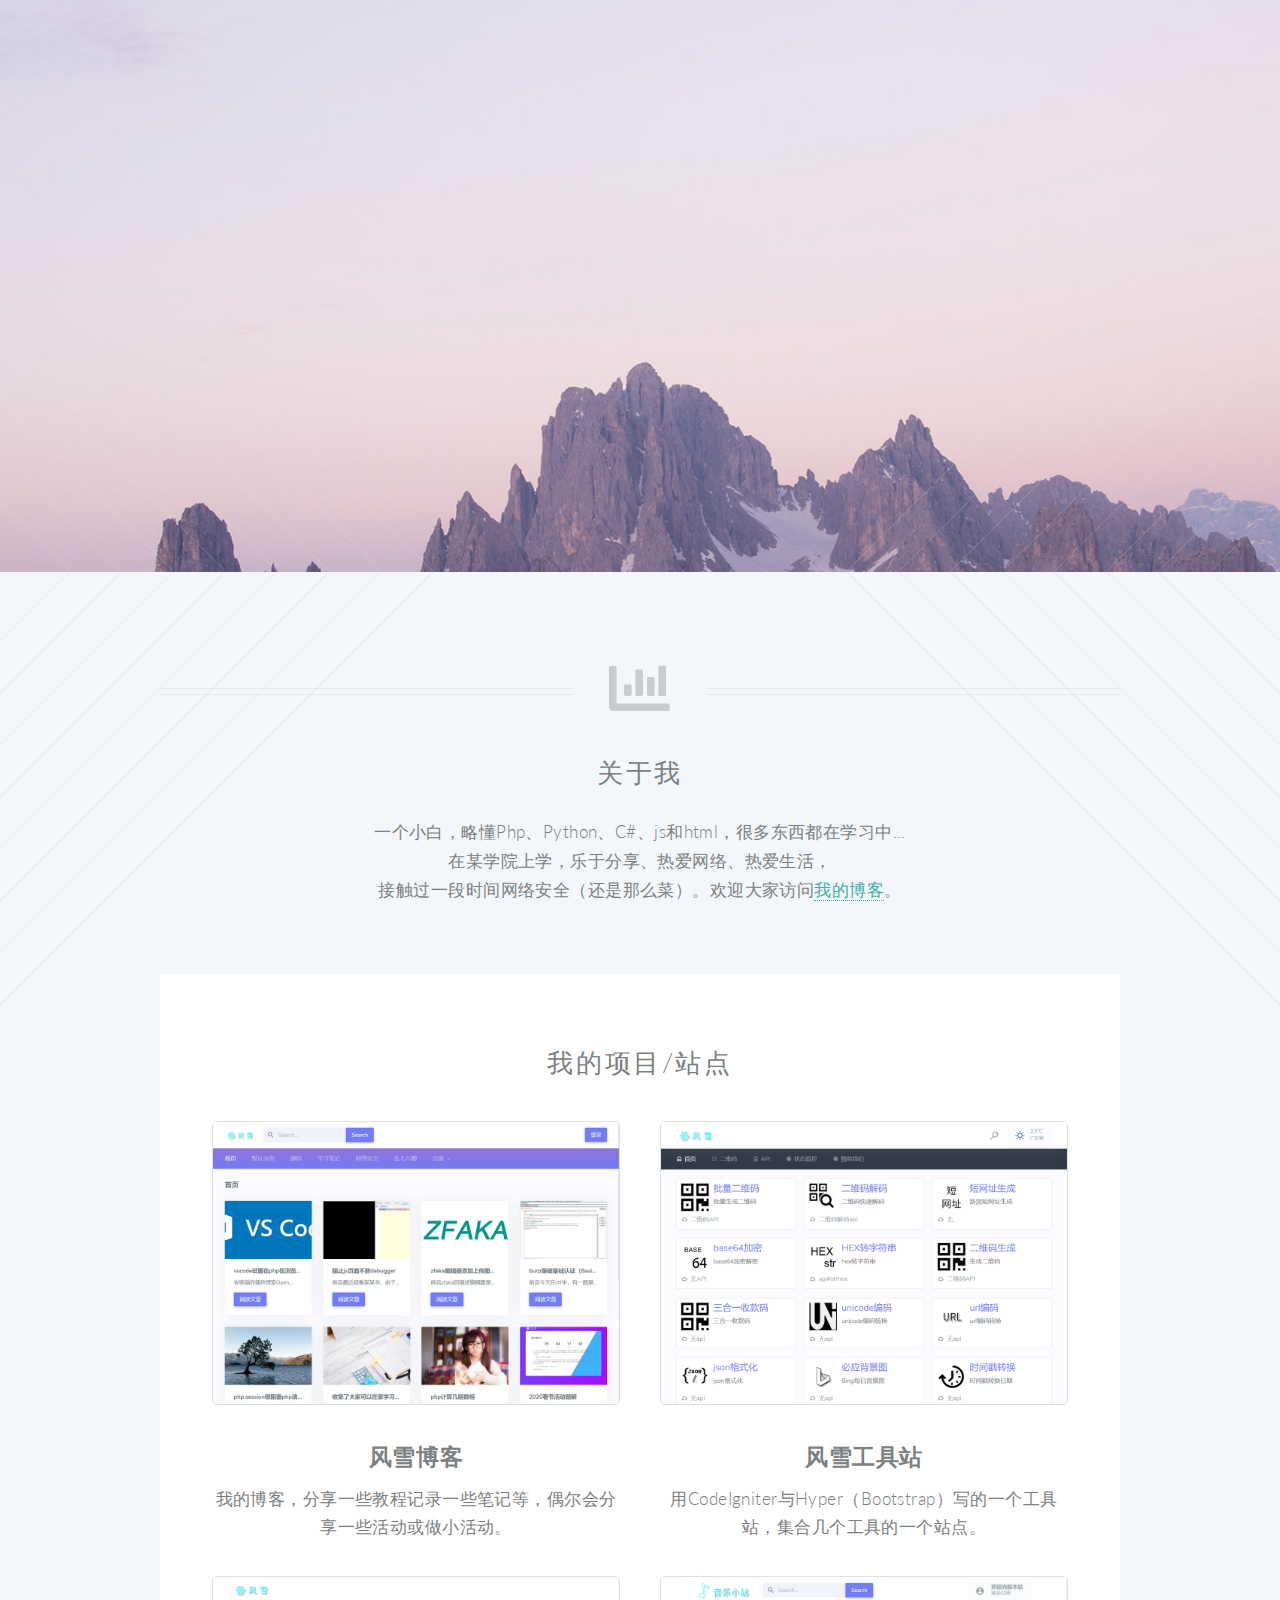
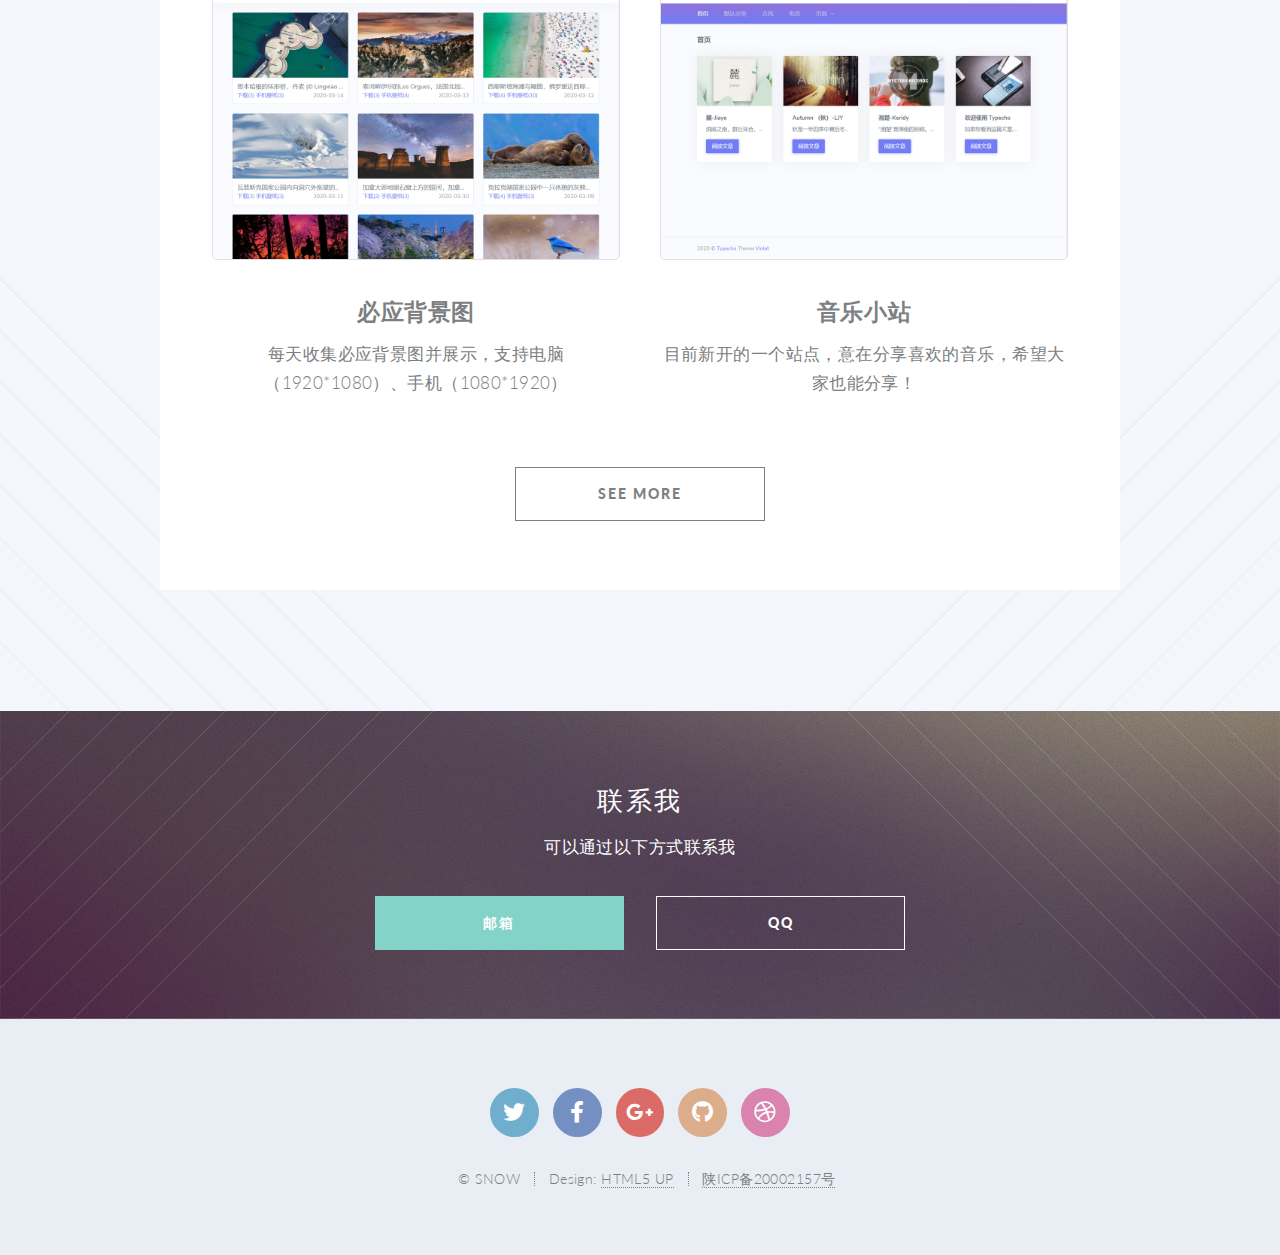
<file: 61os.com/index.html>
<!DOCTYPE HTML>
<!--
	Twenty by HTML5 UP
	html5up.net | @ajlkn
	Free for personal and commercial use under the CCA 3.0 license (html5up.net/license)
-->
<html>
	<head>
		<title>风雪个人主页</title>
		<meta charset="utf-8" />
		<meta name="viewport" content="width=device-width, initial-scale=1, user-scalable=no" />
		<link rel="stylesheet" href="assets/css/main.css" />
		<noscript><link rel="stylesheet" href="assets/css/noscript.css" /></noscript>
	</head>
	<body class="index is-preload">
		<div id="page-wrapper">



			<!-- Banner -->
				<section id="banner">

					<!--
						".inner" is set up as an inline-block so it automatically expands
						in both directions to fit whatever's inside it. This means it won't
						automatically wrap lines, so be sure to use line breaks where
						appropriate (<br />).
					-->
					<div class="inner">

						<header>
							<h2>风雪</h2>
						</header>
						<p>风雪的个人主页<br>弱水三千、只取一瓢</p>
						<footer>
							<ul class="buttons stacked">
								<li><a href="https://www.fxnetw.com" class="button fit scrolly">My Blog</a></li>
							</ul>
						</footer>

					</div>

				</section>

			<!-- Main -->
				<article id="main">

					<header class="special container">
						<span class="icon solid fa-chart-bar"></span>
						<h2>关于我</h2>
						<p>一个小白，略懂Php、Python、C#、js和html，很多东西都在学习中...<br>
						在某学院上学，乐于分享、热爱网络、热爱生活，<br>
						接触过一段时间网络安全（还是那么菜）。欢迎大家访问<a href="https://www.fxnetw.com">我的博客</a>。
					</header>

					<!-- One -/->
						<section class="wrapper style2 container special-alt">
							<div class="row gtr-50">
								<div class="col-8 col-12-narrower">

									<header>
										<h2>Behold the <strong>icons</strong> that visualize what you’re all about. or just take up space. your call bro.</h2>
									</header>
									<p>Sed tristique purus vitae volutpat ultrices. Aliquam eu elit eget arcu comteger ut fermentum lorem. Lorem ipsum dolor sit amet. Sed tristique purus vitae volutpat ultrices. eu elit eget commodo. Sed tristique purus vitae volutpat ultrices. Aliquam eu elit eget arcu commodo.</p>
									<footer>
										<ul class="buttons">
											<li><a href="#" class="button">Find Out More</a></li>
										</ul>
									</footer>

								</div>
								<div class="col-4 col-12-narrower imp-narrower">

									<ul class="featured-icons">
										<li><span class="icon fa-clock"><span class="label">Feature 1</span></span></li>
										<li><span class="icon solid fa-volume-up"><span class="label">Feature 2</span></span></li>
										<li><span class="icon solid fa-laptop"><span class="label">Feature 3</span></span></li>
										<li><span class="icon solid fa-inbox"><span class="label">Feature 4</span></span></li>
										<li><span class="icon solid fa-lock"><span class="label">Feature 5</span></span></li>
										<li><span class="icon solid fa-cog"><span class="label">Feature 6</span></span></li>
									</ul>

								</div>
							</div>
						</section>-->


					<!-- Three -->
						<section class="wrapper style3 container special">

							<header class="major">
								<h2>我的项目/站点</h2>
							</header>

							<div class="row">
								<div class="col-6 col-12-narrower">

									<section>
										<a href="https://www.fxnetw.com" class="image featured"><img src="images/01.png" alt="" /></a>
										<header>
											<h3>风雪博客</h3>
										</header>
										<p>我的博客，分享一些教程记录一些笔记等，偶尔会分享一些活动或做小活动。</p>
									</section>

								</div>
								<div class="col-6 col-12-narrower">

									<section>
										<a href="https://zxso.net" class="image featured"><img src="images/02.png" alt="" /></a>
										<header>
											<h3>风雪工具站</h3>
										</header>
										<p>用CodeIgniter与Hyper（Bootstrap）写的一个工具站，集合几个工具的一个站点。</p>
									</section>

								</div>
							</div>
							<div class="row">
								<div class="col-6 col-12-narrower">

									<section>
										<a href="https://bing.zxso.net" class="image featured"><img src="images/03.png" alt="" /></a>
										<header>
											<h3>必应背景图</h3>
										</header>
										<p>每天收集必应背景图并展示，支持电脑（1920*1080）、手机（1080*1920）</p>
									</section>

								</div>
								<div class="col-6 col-12-narrower">

									<section>
										<a href="https://music.zxso.net" class="image featured"><img src="images/04.png" alt="" /></a>
										<header>
											<h3>音乐小站</h3>
										</header>
										<p>目前新开的一个站点，意在分享喜欢的音乐，希望大家也能分享！</p>
									</section>

								</div>
							</div>

							<footer class="major">
								<ul class="buttons">
									<li><a href="#" class="button">See More</a></li>
								</ul>
							</footer>

						</section>

				</article>

			<!-- CTA -->
				<section id="cta">

					<header>
						<h2>联系我</h2>
						<p>可以通过以下方式联系我</p>
					</header>
					<footer>
						<ul class="buttons">
							<li><a href="mailto:i@zxso.net" class="button primary">邮箱</a></li>
							<li><a href="tencent://message/?uin=783538182" class="button">QQ</a></li>
						</ul>
					</footer>

				</section>

			<!-- Footer -->
				<footer id="footer">

					<ul class="icons">
						<li><a href="#" class="icon brands circle fa-twitter"><span class="label">Twitter</span></a></li>
						<li><a href="#" class="icon brands circle fa-facebook-f"><span class="label">Facebook</span></a></li>
						<li><a href="#" class="icon brands circle fa-google-plus-g"><span class="label">Google+</span></a></li>
						<li><a href="#" class="icon brands circle fa-github"><span class="label">Github</span></a></li>
						<li><a href="#" class="icon brands circle fa-dribbble"><span class="label">Dribbble</span></a></li>
					</ul>

					<ul class="copyright">
						<li>&copy; SNOW</li><li>Design: <a href="http://html5up.net">HTML5 UP</a></li><li><a href="http://beian.miit.gov.cn/">陕ICP备20002157号</a></li>
					</ul>

				</footer>

		</div>

		<!-- Scripts -->
			<script src="assets/js/jquery.min.js"></script>
			<script src="assets/js/jquery.dropotron.min.js"></script>
			<script src="assets/js/jquery.scrolly.min.js"></script>
			<script src="assets/js/jquery.scrollex.min.js"></script>
			<script src="assets/js/browser.min.js"></script>
			<script src="assets/js/breakpoints.min.js"></script>
			<script src="assets/js/util.js"></script>
			<script src="assets/js/main.js"></script>

	</body>
</html>
</file>
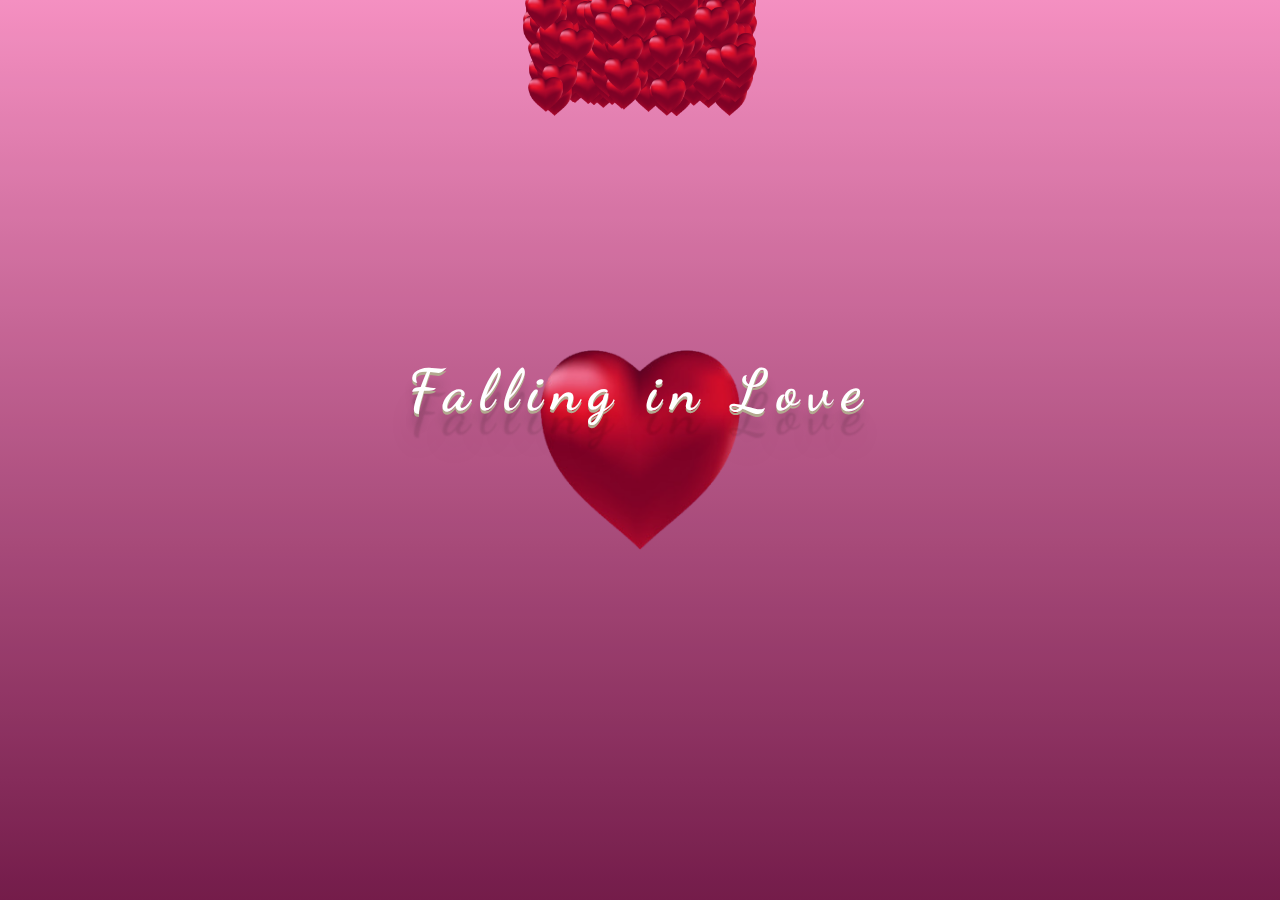
<file: awsl/index.html>
<!doctype html>
<html lang="en">

<head>
  <meta charset="UTF-8">
  <meta name="Generator" content="EditPlus®">
  <meta name="Author" content="">
  <meta name="Keywords" content="">
  <meta name="Description" content="">
  <title>Document</title>
  <link rel="stylesheet" href="./style.css">
</head>

<body>
  <!-- <audio id="player" preload="auto">
    <source src="./elvispresleyfallinginlove.mp3">
    </source>
    Your browser does not support the audio element. </audio> -->
  <div class="player_container hidden animated">
    <button data-am-button="small" id="btn-mute"><i class="fa fa-volume-off"></i></button>
    <button data-am-button="large" id="btn-play-pause"><i class="fa fa-play"></i></button>
    <button data-am-button="small" id="btn-stop"><i class="fa fa-stop"></i></button>
    <div id="progress-bar"><span id="progress"></span></div>
  </div>
  <div id="opening_screen" class="animated">
    <h2 class="spinning">Falling in Love </h2>

  </div>
  <!-- Lyrics -->

  <section id="peace">

    <!-- FIRST VERSE -->
<!-- 
    <h2 id="wisemensay" class="lyrics animated hidden">Wise men say</h2>
    <h2 id="onlyfools1" class="lyrics animated hidden">Only fools rush in</h2>
    <h2 id="canthelp1" class="lyrics animated hidden">But I can't help </h2>
    <h2 id="fallinginlove1" class="lyrics animated hidden">Falling in love</h2>
    <h2 id="withyou1" class="lyrics animated hidden">With you</h2>
    <h2 id="shallistay" class="lyrics animated hidden">Shall I stay</h2>
    <h2 id="beasin" class="lyrics animated hidden">Would it be a sin</h2>
    <h2 id="ificanthelp" class="lyrics animated hidden">If I can't help</h2>
    <h2 id="fallinginlove2" class="lyrics animated hidden">Falling in love</h2>
    <h2 id="withyou2" class="lyrics animated hidden">With you</h2> -->

    <!-- SECOND VERSE -->
<!-- 
    <h2 id="likeariver1" class="lyrics animated hidden">Like a river flows</h2>
    <h2 id="tothesea1" class="lyrics animated hidden">Surely to the sea</h2>
    <h2 id="darlingitgoes1" class="lyrics animated hidden">Darling so it goes</h2>
    <h2 id="somethings1" class="lyrics animated hidden">Some things</h2>
    <h2 id="meanttobe1" class="lyrics animated hidden">Are meant to be</h2>
    <h2 id="takemyhand1" class="lyrics animated hidden">Take my hand</h2>
    <h2 id="wholelife1" class="lyrics animated hidden">Take my whole life too</h2>
    <h2 id="foricanthelp1" class="lyrics animated hidden">For I can't help </h2>
    <h2 id="fallinginlove3" class="lyrics animated hidden">Falling in love </h2>
    <h2 id="withyou3" class="lyrics animated hidden">With you</h2> -->

    <!-- THIRD VERSE -->

    <!-- <h2 id="likeariver2" class="lyrics animated hidden">Like a river flows</h2>
    <h2 id="tothesea2" class="lyrics animated hidden">Surely to the sea</h2>
    <h2 id="darlingitgoes2" class="lyrics animated hidden">Darling so it goes</h2>
    <h2 id="somethings2" class="lyrics animated hidden">Some things</h2>
    <h2 id="meanttobe2" class="lyrics animated hidden">Are meant to be</h2>
    <h2 id="takemyhand2" class="lyrics animated hidden">Take my hand</h2>
    <h2 id="wholelife2" class="lyrics animated hidden">Take my whole life too</h2>
    <h2 id="foricanthelp2" class="lyrics animated hidden">For I can't help </h2>
    <h2 id="fallinginlove4" class="lyrics animated hidden">Falling in love </h2>
    <h2 id="withyou4" class="lyrics animated hidden">With you</h2>
    <h2 id="foricanthelp3" class="lyrics animated hidden">For I can't help </h2>
    <h2 id="fallinginlove5" class="lyrics animated hidden">Falling in love </h2>
    <h2 id="withyou5" class="lyrics animated hidden">With you</h2>
    <h2 id="bemine" class="lyrics animated hidden">Happy Valentines Day</h2> -->
  </section>
  <script src="./6666.js"></script>
</body>

</html>
</file>
<file: 61os.com/assets/css/noscript.css>
/*
	Twenty by HTML5 UP
	html5up.net | @ajlkn
	Free for personal and commercial use under the CCA 3.0 license (html5up.net/license)
*/

/* Banner */

	#banner .inner {
		opacity: 1;
	}
</file>
<file: awsl/style.css>
@import url(https://fonts.googleapis.com/css?family=Dancing+Script:400,700);
body {
  position: absolute;
  margin: 0;
  padding: 0;
  width: 100%;
  height: 100%;
  font-family: "Dancing Script", cursive;
}
html {
  background-image: linear-gradient(
    rgba(255, 255, 255, 0.5),
    rgba(0, 0, 0, 0.6)
  );
  background-color: #e94e77;

  height: 100%;
  width: 100%;
  overflow: hidden;
  touch-action: none;
  -ms-content-zooming: none;
}

canvas {
  width: 100%;
  height: 100%;
  position: absolute;
  cursor: none;
}
#opening_screen {
  position: absolute;
  overflow: hidden;
  width: 100%;
  height: 100%;
  margin: 0;
  z-index: 500;
  background: rgba(245, 11, 229, 0.15);
}
.player_container {
  position: absolute;
  top: 0;
  right: 5%;
  top: 30px;
  font-weight: bold;
  text-align: center;
  letter-spacing: 2px;
  z-index: 500;
  opacity: 0.65;
}

button {
  background-color: rgba(255, 255, 255, 0);
  border: 1px solid #ffffff;
  border-radius: 50%;
  color: #ffffff;
  text-align: center;
  display: inline-block;
  vertical-align: middle;
  -webkit-transition: all 0.2s ease 0;
  transition: all 0.2s ease 0;
}
button[data-am-button^="large"] {
  width: 60px;
  height: 60px;
  margin: 0 5px;
}
button[data-am-button^="large"] i {
  font-size: 25px;
}
button[data-am-button^="small"] {
  width: 40px;
  height: 40px;
}
button[data-am-button^="small"] i {
  font-size: 14px;
}
button:hover {
  color: #999999;
  border-color: #999999;
}
button:focus {
  outline: none;
}
#progress-bar {
  width: 100%;
  background-color: pink;
  height: 5px;
  position: relative;
  margin: 1em 0;
}
#progress-bar #progress {
  background-color: white;
  height: 5px;
  position: absolute;
  left: 0;
  -webkit-transition: width 2.5s linear 0;
  transition: width 2.5s linear 0;
}
/* Timing */

.Absolute-Center {
  margin: auto;
  position: absolute;
  top: 0;
  left: 0;
  bottom: 0;
  right: 0;
}
h2 {
  height: 60px;
  color: #fff;
  letter-spacing: 10px;
  line-height: normal;
  text-align: center;
  z-index: 300;
  padding-bottom: 10%;
  margin: auto;
  position: absolute;
  top: 0;
  left: 0;
  bottom: 0;
  right: 0;
  font-size: 4em;
  font-size: 4.5vw;
  font-family: "Dancing Script", cursive;
  text-shadow: 0px 3px 0px #b2a98f, 0px 14px 10px rgba(0, 0, 0, 0.15),
    0px 24px 2px rgba(0, 0, 0, 0.1), 0px 34px 30px rgba(0, 0, 0, 0.1);
}
.hidden {
  display: none;
}
.animated {
  visibility: visible !important;
  -webkit-animation-fill-mode: both;
  animation-fill-mode: both;
  -webkit-animation-duration: 3s;
  animation-duration: 3s;
  -webkit-backface-visibility: visible !important;
  backface-visibility: visible !important;
}
/* PULL SOFT */
.pullSoftIn {
  -webkit-animation-name: pullSoftIn;
  animation-name: pullSoftIn;
}
@-webkit-keyframes pullSoftIn {
  from {
    -webkit-transform: scale(0.9);
    opacity: 0;
  }
}
@keyframes pullSoftIn {
  from {
    transform: scale(0.9);
    opacity: 0;
  }
}
.pullSoftOut {
  -webkit-animation-name: pullSoftOut;
  animation-name: pullSoftOut;
}
@-webkit-keyframes pullSoftOut {
  to {
    -webkit-transform: scale(0.9);
    opacity: 0;
  }
}
@keyframes pullSoftOut {
  to {
    transform: scale(0.9);
    opacity: 0;
  }
}
.pushSoftIn {
  -webkit-animation-name: pushSoftIn;
  animation-name: pushSoftIn;
}
@-webkit-keyframes pushSoftIn {
  from {
    -webkit-transform: scale(1.1);
    opacity: 0;
  }
}
@keyframes pushSoftIn {
  from {
    transform: scale(1.1);
    opacity: 0;
  }
}
.pushSoftOut {
  -webkit-animation-name: pushSoftOut;
  animation-name: pushSoftOut;
}
@-webkit-keyframes pushSoftOut {
  to {
    -webkit-transform: scale(1.1);
    opacity: 0;
  }
}
@keyframes pushSoftOut {
  to {
    transform: scale(1.1);
    opacity: 0;
  }
}
/* ====================================================================== *
     "Spin Animation Class
 * ====================================================================== */

.spinning {
  -webkit-animation: spinaround 8s infinite linear;
  animation: spinaround 8s infinite linear;
}
@-webkit-keyframes spinaround {
  to {
    -webkit-transform: rotateY(360deg);
  }
}
@keyframes spinaround {
  to {
    transform: rotateY(360deg);
    -ms-transform: rotateY(360deg);
  }
}
/* ROTATE EDGE IN */
.roEdgeUpIn {
  -webkit-animation-name: roEdgeUpIn;
  animation-name: roEdgeUpIn;
  -webkit-animation-duration: 5s;
  animation-duration: 5s;
  -webkit-animation-delay: 1s;
  animation-delay: 1s;
}
@-webkit-keyframes roEdgeUpIn {
  0% {
    opacity: 0;
    -webkit-transform-origin: 50% 0;
    -webkit-transform: perspective(1200px) rotateX(-90deg);
  }
  100% {
    -webkit-transform-origin: 50% 0;
    -webkit-transform: perspective(1200px);
  }
}
@keyframes roEdgeUpIn {
  0% {
    opacity: 0;
    transform-origin: 50% 0;
    transform: perspective(1200px) rotateX(-90deg);
  }
  100% {
    transform-origin: 50% 0;
    transform: perspective(1200px);
  }
}

.roEdgeUpOut {
  -webkit-animation-name: roEdgeUpOut;
  animation-name: roEdgeUpOut;
  -webkit-animation-duration: 5s;
  animation-duration: 3s;
}
@-webkit-keyframes roEdgeUpOut {
  0% {
    -webkit-transform-origin: 50% 0;
    -webkit-transform: perspective(1200px);
  }
  100% {
    opacity: 0;
    -webkit-transform-origin: 50% 0;
    -webkit-transform: perspective(1200px) rotateX(-90deg);
  }
}
@keyframes roEdgeUpOut {
  0% {
    transform-origin: 50% 0;
    transform: perspective(1200px);
  }
  100% {
    opacity: 0;
    transform-origin: 50% 0;
    transform: perspective(1200px) rotateX(-90deg);
  }
}
.roTwistUpOut {
  -webkit-animation-name: roTwistUpOut;
  animation-name: roTwistUpOut;
  -webkit-animation-timing-function: ease-in;
  animation-timing-function: ease-in;
}
@-webkit-keyframes roTwistUpOut {
  0% {
    opacity: 1;
    -webkit-transform-origin: 50% 50% -800px;
    -webkit-transform: perspective(800px) translate3d(0, 0, -800px) rotateY(0)
      scale(1);
  }
  100% {
    opacity: 0;
    -webkit-transform-origin: 50% 50% -800px;
    -webkit-transform: perspective(800px) translate3d(0, -200%, -800px)
      rotateY(1080deg) scale(0);
  }
}
@keyframes roTwistUpOut {
  0% {
    opacity: 1;
    transform-origin: 50% 50% -800px;
    transform: perspective(800px) translate3d(0, 0, -800px) rotateY(0) scale(1);
  }
  100% {
    opacity: 0;
    transform-origin: 50% 50% -800px;
    transform: perspective(800px) translate3d(0, -200%, -800px) rotateY(1080deg)
      scale(0);
  }
}
/* ROTATE TWIST IN */
.roTwistLeftIn {
  -webkit-animation-name: roTwistLeftIn;
  animation-name: roTwistLeftIn;
  -webkit-animation-timing-function: ease-out;
  animation-timing-function: ease-out;
}
@-webkit-keyframes roTwistLeftIn {
  0% {
    opacity: 0;
    -webkit-transform-origin: 50% 50% -400px;
    -webkit-transform: perspective(800px) translate3d(-200%, 0, -400px)
      rotateX(1080deg) scale(0);
  }
  100% {
    opacity: 1;
    -webkit-transform-origin: 50% 50% -400px;
    -webkit-transform: perspective(800px) translate3d(0, 0, -400px) rotateX(0)
      scale(1);
  }
}
@keyframes roTwistLeftIn {
  0% {
    opacity: 0;
    transform-origin: 50% 50% -400px;
    transform: perspective(800px) translate3d(-200%, 0, -400px) rotateX(1080deg)
      scale(0);
  }
  100% {
    opacity: 1;
    transform-origin: 50% 50% -400px;
    transform: perspective(800px) translate3d(0, 0, -400px) rotateX(0) scale(1);
  }
}
.roTwistRightIn {
  -webkit-animation-name: roTwistRightIn;
  animation-name: roTwistRightIn;
  -webkit-animation-timing-function: ease-out;
  animation-timing-function: ease-out;
}
.fadeIn {
  -webkit-animation-name: fadeIn;
  animation-name: fadeIn;
  -webkit-animation-duration: 7s;
  animation-duration: 7s;
}
@-webkit-keyframes fadeIn {
  from {
    opacity: 0;
  }
}
@keyframes fadeIn {
  from {
    opacity: 0;
  }
}
.fadeOut {
  -webkit-animation-name: fadeOut;
  animation-name: fadeOut;
  -webkit-animation-duration: 7s;
  animation-duration: 7s;
}
@-webkit-keyframes fadeOut {
  to {
    opacity: 0;
  }
}
@keyframes fadeOut {
  to {
    opacity: 0;
  }
}
</file>
<file: 61os.com/assets/css/main.css>
@import url("fontawesome-all.min.css");
@import url("https://fonts.googleapis.com/css?family=Lato:300,400,900");

/*
	Twenty by HTML5 UP
	html5up.net | @ajlkn
	Free for personal and commercial use under the CCA 3.0 license (html5up.net/license)
*/

html, body, div, span, applet, object,
iframe, h1, h2, h3, h4, h5, h6, p, blockquote,
pre, a, abbr, acronym, address, big, cite,
code, del, dfn, em, img, ins, kbd, q, s, samp,
small, strike, strong, sub, sup, tt, var, b,
u, i, center, dl, dt, dd, ol, ul, li, fieldset,
form, label, legend, table, caption, tbody,
tfoot, thead, tr, th, td, article, aside,
canvas, details, embed, figure, figcaption,
footer, header, hgroup, menu, nav, output, ruby,
section, summary, time, mark, audio, video {
	margin: 0;
	padding: 0;
	border: 0;
	font-size: 100%;
	font: inherit;
	vertical-align: baseline;}

article, aside, details, figcaption, figure,
footer, header, hgroup, menu, nav, section {
	display: block;}

body {
	line-height: 1;
}

ol, ul {
	list-style: none;
}

blockquote, q {
	quotes: none;
}

	blockquote:before, blockquote:after, q:before, q:after {
		content: '';
		content: none;
	}

table {
	border-collapse: collapse;
	border-spacing: 0;
}

body {
	-webkit-text-size-adjust: none;
}

mark {
	background-color: transparent;
	color: inherit;
}

input::-moz-focus-inner {
	border: 0;
	padding: 0;
}

input, select, textarea {
	-moz-appearance: none;
	-webkit-appearance: none;
	-ms-appearance: none;
	appearance: none;
}

/* Basic */

	html {
		box-sizing: border-box;
	}

	*, *:before, *:after {
		box-sizing: inherit;
	}

	body {
		background: #f3f6fa;
	}

		body.is-preload *, body.is-preload *:before, body.is-preload *:after {
			-moz-animation: none !important;
			-webkit-animation: none !important;
			-ms-animation: none !important;
			animation: none !important;
			-moz-transition: none !important;
			-webkit-transition: none !important;
			-ms-transition: none !important;
			transition: none !important;
		}

	body, input, select, textarea {
		color: #7c8081;
		font-family: 'Lato', sans-serif;
		font-size: 15pt;
		font-weight: 300;
		letter-spacing: 0.025em;
		line-height: 1.75em;
	}

	a {
		-moz-transition: color 0.2s ease-in-out, border-color 0.2s ease-in-out, background-color 0.2s ease-in-out;
		-webkit-transition: color 0.2s ease-in-out, border-color 0.2s ease-in-out, background-color 0.2s ease-in-out;
		-ms-transition: color 0.2s ease-in-out, border-color 0.2s ease-in-out, background-color 0.2s ease-in-out;
		transition: color 0.2s ease-in-out, border-color 0.2s ease-in-out, background-color 0.2s ease-in-out;
		color: #3fb1a3;
		text-decoration: none;
		border-bottom: dotted 1px;
	}

		a:hover {
			border-bottom-color: transparent;
		}

	strong, b {
		font-weight: 400;
	}

	p, ul, ol, dl, table, blockquote {
		margin: 0 0 2em 0;
	}

	h1, h2, h3, h4, h5, h6 {
		color: inherit;
		font-weight: 300;
		line-height: 1.75em;
		margin-bottom: 0.5em;
		text-transform: uppercase;
	}

		h1 a, h2 a, h3 a, h4 a, h5 a, h6 a {
			color: inherit;
			text-decoration: none;
			border: 0;
		}

	h2 {
		font-size: 1.5em;
		letter-spacing: 0.1em;
	}

	h3 {
		font-size: 1.3em;
		letter-spacing: 0.025em;
		font-weight: bold;
	}

	sub {
		font-size: 0.8em;
		position: relative;
		top: 0.5em;
	}

	sup {
		font-size: 0.8em;
		position: relative;
		top: -0.5em;
	}

	hr {
		border-top: solid 1px rgba(124, 128, 129, 0.2);
		border: 0;
		margin-bottom: 1.5em;
	}

	blockquote {
		border-left: solid 0.5em rgba(124, 128, 129, 0.2);
		font-style: italic;
		padding: 1em 0 1em 2em;
	}

/* Container */

	.container {
		margin: 0 auto;
		max-width: 100%;
		width: 1400px;
	}

		.container.medium {
			width: 1050px;
		}

		@media screen and (max-width: 1680px) {

			.container {
				width: 1200px;
			}

				.container.medium {
					width: 900px;
				}

		}

		@media screen and (max-width: 1280px) {

			.container {
				width: 960px;
			}

				.container.medium {
					width: 735px;
				}

		}

		@media screen and (max-width: 980px) {

			.container {
				width: 95%;
			}

				.container.medium {
					width: 71.25%;
				}

		}

		@media screen and (max-width: 840px) {

			.container {
				width: 95%;
			}

				.container.medium {
					width: 95%;
				}

		}

		@media screen and (max-width: 736px) {

			.container {
				width: 100%;
			}

				.container.medium {
					width: 100%;
				}

		}

/* Row */

	.row {
		display: flex;
		flex-wrap: wrap;
		box-sizing: border-box;
		align-items: stretch;
	}

		.row > * {
			box-sizing: border-box;
		}

		.row.gtr-uniform > * > :last-child {
			margin-bottom: 0;
		}

		.row.aln-left {
			justify-content: flex-start;
		}

		.row.aln-center {
			justify-content: center;
		}

		.row.aln-right {
			justify-content: flex-end;
		}

		.row.aln-top {
			align-items: flex-start;
		}

		.row.aln-middle {
			align-items: center;
		}

		.row.aln-bottom {
			align-items: flex-end;
		}

		.row > .imp {
			order: -1;
		}

		.row > .col-1 {
			width: 8.33333%;
		}

		.row > .off-1 {
			margin-left: 8.33333%;
		}

		.row > .col-2 {
			width: 16.66667%;
		}

		.row > .off-2 {
			margin-left: 16.66667%;
		}

		.row > .col-3 {
			width: 25%;
		}

		.row > .off-3 {
			margin-left: 25%;
		}

		.row > .col-4 {
			width: 33.33333%;
		}

		.row > .off-4 {
			margin-left: 33.33333%;
		}

		.row > .col-5 {
			width: 41.66667%;
		}

		.row > .off-5 {
			margin-left: 41.66667%;
		}

		.row > .col-6 {
			width: 50%;
		}

		.row > .off-6 {
			margin-left: 50%;
		}

		.row > .col-7 {
			width: 58.33333%;
		}

		.row > .off-7 {
			margin-left: 58.33333%;
		}

		.row > .col-8 {
			width: 66.66667%;
		}

		.row > .off-8 {
			margin-left: 66.66667%;
		}

		.row > .col-9 {
			width: 75%;
		}

		.row > .off-9 {
			margin-left: 75%;
		}

		.row > .col-10 {
			width: 83.33333%;
		}

		.row > .off-10 {
			margin-left: 83.33333%;
		}

		.row > .col-11 {
			width: 91.66667%;
		}

		.row > .off-11 {
			margin-left: 91.66667%;
		}

		.row > .col-12 {
			width: 100%;
		}

		.row > .off-12 {
			margin-left: 100%;
		}

		.row.gtr-0 {
			margin-top: 0px;
			margin-left: 0px;
		}

			.row.gtr-0 > * {
				padding: 0px 0 0 0px;
			}

			.row.gtr-0.gtr-uniform {
				margin-top: 0px;
			}

				.row.gtr-0.gtr-uniform > * {
					padding-top: 0px;
				}

		.row.gtr-25 {
			margin-top: -12.5px;
			margin-left: -12.5px;
		}

			.row.gtr-25 > * {
				padding: 12.5px 0 0 12.5px;
			}

			.row.gtr-25.gtr-uniform {
				margin-top: -12.5px;
			}

				.row.gtr-25.gtr-uniform > * {
					padding-top: 12.5px;
				}

		.row.gtr-50 {
			margin-top: -25px;
			margin-left: -25px;
		}

			.row.gtr-50 > * {
				padding: 25px 0 0 25px;
			}

			.row.gtr-50.gtr-uniform {
				margin-top: -25px;
			}

				.row.gtr-50.gtr-uniform > * {
					padding-top: 25px;
				}

		.row {
			margin-top: -50px;
			margin-left: -50px;
		}

			.row > * {
				padding: 50px 0 0 50px;
			}

			.row.gtr-uniform {
				margin-top: -50px;
			}

				.row.gtr-uniform > * {
					padding-top: 50px;
				}

		.row.gtr-150 {
			margin-top: -75px;
			margin-left: -75px;
		}

			.row.gtr-150 > * {
				padding: 75px 0 0 75px;
			}

			.row.gtr-150.gtr-uniform {
				margin-top: -75px;
			}

				.row.gtr-150.gtr-uniform > * {
					padding-top: 75px;
				}

		.row.gtr-200 {
			margin-top: -100px;
			margin-left: -100px;
		}

			.row.gtr-200 > * {
				padding: 100px 0 0 100px;
			}

			.row.gtr-200.gtr-uniform {
				margin-top: -100px;
			}

				.row.gtr-200.gtr-uniform > * {
					padding-top: 100px;
				}

		@media screen and (max-width: 1680px) {

			.row {
				display: flex;
				flex-wrap: wrap;
				box-sizing: border-box;
				align-items: stretch;
			}

				.row > * {
					box-sizing: border-box;
				}

				.row.gtr-uniform > * > :last-child {
					margin-bottom: 0;
				}

				.row.aln-left {
					justify-content: flex-start;
				}

				.row.aln-center {
					justify-content: center;
				}

				.row.aln-right {
					justify-content: flex-end;
				}

				.row.aln-top {
					align-items: flex-start;
				}

				.row.aln-middle {
					align-items: center;
				}

				.row.aln-bottom {
					align-items: flex-end;
				}

				.row > .imp-wide {
					order: -1;
				}

				.row > .col-1-wide {
					width: 8.33333%;
				}

				.row > .off-1-wide {
					margin-left: 8.33333%;
				}

				.row > .col-2-wide {
					width: 16.66667%;
				}

				.row > .off-2-wide {
					margin-left: 16.66667%;
				}

				.row > .col-3-wide {
					width: 25%;
				}

				.row > .off-3-wide {
					margin-left: 25%;
				}

				.row > .col-4-wide {
					width: 33.33333%;
				}

				.row > .off-4-wide {
					margin-left: 33.33333%;
				}

				.row > .col-5-wide {
					width: 41.66667%;
				}

				.row > .off-5-wide {
					margin-left: 41.66667%;
				}

				.row > .col-6-wide {
					width: 50%;
				}

				.row > .off-6-wide {
					margin-left: 50%;
				}

				.row > .col-7-wide {
					width: 58.33333%;
				}

				.row > .off-7-wide {
					margin-left: 58.33333%;
				}

				.row > .col-8-wide {
					width: 66.66667%;
				}

				.row > .off-8-wide {
					margin-left: 66.66667%;
				}

				.row > .col-9-wide {
					width: 75%;
				}

				.row > .off-9-wide {
					margin-left: 75%;
				}

				.row > .col-10-wide {
					width: 83.33333%;
				}

				.row > .off-10-wide {
					margin-left: 83.33333%;
				}

				.row > .col-11-wide {
					width: 91.66667%;
				}

				.row > .off-11-wide {
					margin-left: 91.66667%;
				}

				.row > .col-12-wide {
					width: 100%;
				}

				.row > .off-12-wide {
					margin-left: 100%;
				}

				.row.gtr-0 {
					margin-top: 0px;
					margin-left: 0px;
				}

					.row.gtr-0 > * {
						padding: 0px 0 0 0px;
					}

					.row.gtr-0.gtr-uniform {
						margin-top: 0px;
					}

						.row.gtr-0.gtr-uniform > * {
							padding-top: 0px;
						}

				.row.gtr-25 {
					margin-top: -10px;
					margin-left: -10px;
				}

					.row.gtr-25 > * {
						padding: 10px 0 0 10px;
					}

					.row.gtr-25.gtr-uniform {
						margin-top: -10px;
					}

						.row.gtr-25.gtr-uniform > * {
							padding-top: 10px;
						}

				.row.gtr-50 {
					margin-top: -20px;
					margin-left: -20px;
				}

					.row.gtr-50 > * {
						padding: 20px 0 0 20px;
					}

					.row.gtr-50.gtr-uniform {
						margin-top: -20px;
					}

						.row.gtr-50.gtr-uniform > * {
							padding-top: 20px;
						}

				.row {
					margin-top: -40px;
					margin-left: -40px;
				}

					.row > * {
						padding: 40px 0 0 40px;
					}

					.row.gtr-uniform {
						margin-top: -40px;
					}

						.row.gtr-uniform > * {
							padding-top: 40px;
						}

				.row.gtr-150 {
					margin-top: -60px;
					margin-left: -60px;
				}

					.row.gtr-150 > * {
						padding: 60px 0 0 60px;
					}

					.row.gtr-150.gtr-uniform {
						margin-top: -60px;
					}

						.row.gtr-150.gtr-uniform > * {
							padding-top: 60px;
						}

				.row.gtr-200 {
					margin-top: -80px;
					margin-left: -80px;
				}

					.row.gtr-200 > * {
						padding: 80px 0 0 80px;
					}

					.row.gtr-200.gtr-uniform {
						margin-top: -80px;
					}

						.row.gtr-200.gtr-uniform > * {
							padding-top: 80px;
						}

		}

		@media screen and (max-width: 1280px) {

			.row {
				display: flex;
				flex-wrap: wrap;
				box-sizing: border-box;
				align-items: stretch;
			}

				.row > * {
					box-sizing: border-box;
				}

				.row.gtr-uniform > * > :last-child {
					margin-bottom: 0;
				}

				.row.aln-left {
					justify-content: flex-start;
				}

				.row.aln-center {
					justify-content: center;
				}

				.row.aln-right {
					justify-content: flex-end;
				}

				.row.aln-top {
					align-items: flex-start;
				}

				.row.aln-middle {
					align-items: center;
				}

				.row.aln-bottom {
					align-items: flex-end;
				}

				.row > .imp-normal {
					order: -1;
				}

				.row > .col-1-normal {
					width: 8.33333%;
				}

				.row > .off-1-normal {
					margin-left: 8.33333%;
				}

				.row > .col-2-normal {
					width: 16.66667%;
				}

				.row > .off-2-normal {
					margin-left: 16.66667%;
				}

				.row > .col-3-normal {
					width: 25%;
				}

				.row > .off-3-normal {
					margin-left: 25%;
				}

				.row > .col-4-normal {
					width: 33.33333%;
				}

				.row > .off-4-normal {
					margin-left: 33.33333%;
				}

				.row > .col-5-normal {
					width: 41.66667%;
				}

				.row > .off-5-normal {
					margin-left: 41.66667%;
				}

				.row > .col-6-normal {
					width: 50%;
				}

				.row > .off-6-normal {
					margin-left: 50%;
				}

				.row > .col-7-normal {
					width: 58.33333%;
				}

				.row > .off-7-normal {
					margin-left: 58.33333%;
				}

				.row > .col-8-normal {
					width: 66.66667%;
				}

				.row > .off-8-normal {
					margin-left: 66.66667%;
				}

				.row > .col-9-normal {
					width: 75%;
				}

				.row > .off-9-normal {
					margin-left: 75%;
				}

				.row > .col-10-normal {
					width: 83.33333%;
				}

				.row > .off-10-normal {
					margin-left: 83.33333%;
				}

				.row > .col-11-normal {
					width: 91.66667%;
				}

				.row > .off-11-normal {
					margin-left: 91.66667%;
				}

				.row > .col-12-normal {
					width: 100%;
				}

				.row > .off-12-normal {
					margin-left: 100%;
				}

				.row.gtr-0 {
					margin-top: 0px;
					margin-left: 0px;
				}

					.row.gtr-0 > * {
						padding: 0px 0 0 0px;
					}

					.row.gtr-0.gtr-uniform {
						margin-top: 0px;
					}

						.row.gtr-0.gtr-uniform > * {
							padding-top: 0px;
						}

				.row.gtr-25 {
					margin-top: -10px;
					margin-left: -10px;
				}

					.row.gtr-25 > * {
						padding: 10px 0 0 10px;
					}

					.row.gtr-25.gtr-uniform {
						margin-top: -10px;
					}

						.row.gtr-25.gtr-uniform > * {
							padding-top: 10px;
						}

				.row.gtr-50 {
					margin-top: -20px;
					margin-left: -20px;
				}

					.row.gtr-50 > * {
						padding: 20px 0 0 20px;
					}

					.row.gtr-50.gtr-uniform {
						margin-top: -20px;
					}

						.row.gtr-50.gtr-uniform > * {
							padding-top: 20px;
						}

				.row {
					margin-top: -40px;
					margin-left: -40px;
				}

					.row > * {
						padding: 40px 0 0 40px;
					}

					.row.gtr-uniform {
						margin-top: -40px;
					}

						.row.gtr-uniform > * {
							padding-top: 40px;
						}

				.row.gtr-150 {
					margin-top: -60px;
					margin-left: -60px;
				}

					.row.gtr-150 > * {
						padding: 60px 0 0 60px;
					}

					.row.gtr-150.gtr-uniform {
						margin-top: -60px;
					}

						.row.gtr-150.gtr-uniform > * {
							padding-top: 60px;
						}

				.row.gtr-200 {
					margin-top: -80px;
					margin-left: -80px;
				}

					.row.gtr-200 > * {
						padding: 80px 0 0 80px;
					}

					.row.gtr-200.gtr-uniform {
						margin-top: -80px;
					}

						.row.gtr-200.gtr-uniform > * {
							padding-top: 80px;
						}

		}

		@media screen and (max-width: 980px) {

			.row {
				display: flex;
				flex-wrap: wrap;
				box-sizing: border-box;
				align-items: stretch;
			}

				.row > * {
					box-sizing: border-box;
				}

				.row.gtr-uniform > * > :last-child {
					margin-bottom: 0;
				}

				.row.aln-left {
					justify-content: flex-start;
				}

				.row.aln-center {
					justify-content: center;
				}

				.row.aln-right {
					justify-content: flex-end;
				}

				.row.aln-top {
					align-items: flex-start;
				}

				.row.aln-middle {
					align-items: center;
				}

				.row.aln-bottom {
					align-items: flex-end;
				}

				.row > .imp-narrow {
					order: -1;
				}

				.row > .col-1-narrow {
					width: 8.33333%;
				}

				.row > .off-1-narrow {
					margin-left: 8.33333%;
				}

				.row > .col-2-narrow {
					width: 16.66667%;
				}

				.row > .off-2-narrow {
					margin-left: 16.66667%;
				}

				.row > .col-3-narrow {
					width: 25%;
				}

				.row > .off-3-narrow {
					margin-left: 25%;
				}

				.row > .col-4-narrow {
					width: 33.33333%;
				}

				.row > .off-4-narrow {
					margin-left: 33.33333%;
				}

				.row > .col-5-narrow {
					width: 41.66667%;
				}

				.row > .off-5-narrow {
					margin-left: 41.66667%;
				}

				.row > .col-6-narrow {
					width: 50%;
				}

				.row > .off-6-narrow {
					margin-left: 50%;
				}

				.row > .col-7-narrow {
					width: 58.33333%;
				}

				.row > .off-7-narrow {
					margin-left: 58.33333%;
				}

				.row > .col-8-narrow {
					width: 66.66667%;
				}

				.row > .off-8-narrow {
					margin-left: 66.66667%;
				}

				.row > .col-9-narrow {
					width: 75%;
				}

				.row > .off-9-narrow {
					margin-left: 75%;
				}

				.row > .col-10-narrow {
					width: 83.33333%;
				}

				.row > .off-10-narrow {
					margin-left: 83.33333%;
				}

				.row > .col-11-narrow {
					width: 91.66667%;
				}

				.row > .off-11-narrow {
					margin-left: 91.66667%;
				}

				.row > .col-12-narrow {
					width: 100%;
				}

				.row > .off-12-narrow {
					margin-left: 100%;
				}

				.row.gtr-0 {
					margin-top: 0px;
					margin-left: 0px;
				}

					.row.gtr-0 > * {
						padding: 0px 0 0 0px;
					}

					.row.gtr-0.gtr-uniform {
						margin-top: 0px;
					}

						.row.gtr-0.gtr-uniform > * {
							padding-top: 0px;
						}

				.row.gtr-25 {
					margin-top: -7.5px;
					margin-left: -7.5px;
				}

					.row.gtr-25 > * {
						padding: 7.5px 0 0 7.5px;
					}

					.row.gtr-25.gtr-uniform {
						margin-top: -7.5px;
					}

						.row.gtr-25.gtr-uniform > * {
							padding-top: 7.5px;
						}

				.row.gtr-50 {
					margin-top: -15px;
					margin-left: -15px;
				}

					.row.gtr-50 > * {
						padding: 15px 0 0 15px;
					}

					.row.gtr-50.gtr-uniform {
						margin-top: -15px;
					}

						.row.gtr-50.gtr-uniform > * {
							padding-top: 15px;
						}

				.row {
					margin-top: -30px;
					margin-left: -30px;
				}

					.row > * {
						padding: 30px 0 0 30px;
					}

					.row.gtr-uniform {
						margin-top: -30px;
					}

						.row.gtr-uniform > * {
							padding-top: 30px;
						}

				.row.gtr-150 {
					margin-top: -45px;
					margin-left: -45px;
				}

					.row.gtr-150 > * {
						padding: 45px 0 0 45px;
					}

					.row.gtr-150.gtr-uniform {
						margin-top: -45px;
					}

						.row.gtr-150.gtr-uniform > * {
							padding-top: 45px;
						}

				.row.gtr-200 {
					margin-top: -60px;
					margin-left: -60px;
				}

					.row.gtr-200 > * {
						padding: 60px 0 0 60px;
					}

					.row.gtr-200.gtr-uniform {
						margin-top: -60px;
					}

						.row.gtr-200.gtr-uniform > * {
							padding-top: 60px;
						}

		}

		@media screen and (max-width: 840px) {

			.row {
				display: flex;
				flex-wrap: wrap;
				box-sizing: border-box;
				align-items: stretch;
			}

				.row > * {
					box-sizing: border-box;
				}

				.row.gtr-uniform > * > :last-child {
					margin-bottom: 0;
				}

				.row.aln-left {
					justify-content: flex-start;
				}

				.row.aln-center {
					justify-content: center;
				}

				.row.aln-right {
					justify-content: flex-end;
				}

				.row.aln-top {
					align-items: flex-start;
				}

				.row.aln-middle {
					align-items: center;
				}

				.row.aln-bottom {
					align-items: flex-end;
				}

				.row > .imp-narrower {
					order: -1;
				}

				.row > .col-1-narrower {
					width: 8.33333%;
				}

				.row > .off-1-narrower {
					margin-left: 8.33333%;
				}

				.row > .col-2-narrower {
					width: 16.66667%;
				}

				.row > .off-2-narrower {
					margin-left: 16.66667%;
				}

				.row > .col-3-narrower {
					width: 25%;
				}

				.row > .off-3-narrower {
					margin-left: 25%;
				}

				.row > .col-4-narrower {
					width: 33.33333%;
				}

				.row > .off-4-narrower {
					margin-left: 33.33333%;
				}

				.row > .col-5-narrower {
					width: 41.66667%;
				}

				.row > .off-5-narrower {
					margin-left: 41.66667%;
				}

				.row > .col-6-narrower {
					width: 50%;
				}

				.row > .off-6-narrower {
					margin-left: 50%;
				}

				.row > .col-7-narrower {
					width: 58.33333%;
				}

				.row > .off-7-narrower {
					margin-left: 58.33333%;
				}

				.row > .col-8-narrower {
					width: 66.66667%;
				}

				.row > .off-8-narrower {
					margin-left: 66.66667%;
				}

				.row > .col-9-narrower {
					width: 75%;
				}

				.row > .off-9-narrower {
					margin-left: 75%;
				}

				.row > .col-10-narrower {
					width: 83.33333%;
				}

				.row > .off-10-narrower {
					margin-left: 83.33333%;
				}

				.row > .col-11-narrower {
					width: 91.66667%;
				}

				.row > .off-11-narrower {
					margin-left: 91.66667%;
				}

				.row > .col-12-narrower {
					width: 100%;
				}

				.row > .off-12-narrower {
					margin-left: 100%;
				}

				.row.gtr-0 {
					margin-top: 0px;
					margin-left: 0px;
				}

					.row.gtr-0 > * {
						padding: 0px 0 0 0px;
					}

					.row.gtr-0.gtr-uniform {
						margin-top: 0px;
					}

						.row.gtr-0.gtr-uniform > * {
							padding-top: 0px;
						}

				.row.gtr-25 {
					margin-top: -7.5px;
					margin-left: -7.5px;
				}

					.row.gtr-25 > * {
						padding: 7.5px 0 0 7.5px;
					}

					.row.gtr-25.gtr-uniform {
						margin-top: -7.5px;
					}

						.row.gtr-25.gtr-uniform > * {
							padding-top: 7.5px;
						}

				.row.gtr-50 {
					margin-top: -15px;
					margin-left: -15px;
				}

					.row.gtr-50 > * {
						padding: 15px 0 0 15px;
					}

					.row.gtr-50.gtr-uniform {
						margin-top: -15px;
					}

						.row.gtr-50.gtr-uniform > * {
							padding-top: 15px;
						}

				.row {
					margin-top: -30px;
					margin-left: -30px;
				}

					.row > * {
						padding: 30px 0 0 30px;
					}

					.row.gtr-uniform {
						margin-top: -30px;
					}

						.row.gtr-uniform > * {
							padding-top: 30px;
						}

				.row.gtr-150 {
					margin-top: -45px;
					margin-left: -45px;
				}

					.row.gtr-150 > * {
						padding: 45px 0 0 45px;
					}

					.row.gtr-150.gtr-uniform {
						margin-top: -45px;
					}

						.row.gtr-150.gtr-uniform > * {
							padding-top: 45px;
						}

				.row.gtr-200 {
					margin-top: -60px;
					margin-left: -60px;
				}

					.row.gtr-200 > * {
						padding: 60px 0 0 60px;
					}

					.row.gtr-200.gtr-uniform {
						margin-top: -60px;
					}

						.row.gtr-200.gtr-uniform > * {
							padding-top: 60px;
						}

		}

		@media screen and (max-width: 736px) {

			.row {
				display: flex;
				flex-wrap: wrap;
				box-sizing: border-box;
				align-items: stretch;
			}

				.row > * {
					box-sizing: border-box;
				}

				.row.gtr-uniform > * > :last-child {
					margin-bottom: 0;
				}

				.row.aln-left {
					justify-content: flex-start;
				}

				.row.aln-center {
					justify-content: center;
				}

				.row.aln-right {
					justify-content: flex-end;
				}

				.row.aln-top {
					align-items: flex-start;
				}

				.row.aln-middle {
					align-items: center;
				}

				.row.aln-bottom {
					align-items: flex-end;
				}

				.row > .imp-mobile {
					order: -1;
				}

				.row > .col-1-mobile {
					width: 8.33333%;
				}

				.row > .off-1-mobile {
					margin-left: 8.33333%;
				}

				.row > .col-2-mobile {
					width: 16.66667%;
				}

				.row > .off-2-mobile {
					margin-left: 16.66667%;
				}

				.row > .col-3-mobile {
					width: 25%;
				}

				.row > .off-3-mobile {
					margin-left: 25%;
				}

				.row > .col-4-mobile {
					width: 33.33333%;
				}

				.row > .off-4-mobile {
					margin-left: 33.33333%;
				}

				.row > .col-5-mobile {
					width: 41.66667%;
				}

				.row > .off-5-mobile {
					margin-left: 41.66667%;
				}

				.row > .col-6-mobile {
					width: 50%;
				}

				.row > .off-6-mobile {
					margin-left: 50%;
				}

				.row > .col-7-mobile {
					width: 58.33333%;
				}

				.row > .off-7-mobile {
					margin-left: 58.33333%;
				}

				.row > .col-8-mobile {
					width: 66.66667%;
				}

				.row > .off-8-mobile {
					margin-left: 66.66667%;
				}

				.row > .col-9-mobile {
					width: 75%;
				}

				.row > .off-9-mobile {
					margin-left: 75%;
				}

				.row > .col-10-mobile {
					width: 83.33333%;
				}

				.row > .off-10-mobile {
					margin-left: 83.33333%;
				}

				.row > .col-11-mobile {
					width: 91.66667%;
				}

				.row > .off-11-mobile {
					margin-left: 91.66667%;
				}

				.row > .col-12-mobile {
					width: 100%;
				}

				.row > .off-12-mobile {
					margin-left: 100%;
				}

				.row.gtr-0 {
					margin-top: 0px;
					margin-left: 0px;
				}

					.row.gtr-0 > * {
						padding: 0px 0 0 0px;
					}

					.row.gtr-0.gtr-uniform {
						margin-top: 0px;
					}

						.row.gtr-0.gtr-uniform > * {
							padding-top: 0px;
						}

				.row.gtr-25 {
					margin-top: -7.5px;
					margin-left: -7.5px;
				}

					.row.gtr-25 > * {
						padding: 7.5px 0 0 7.5px;
					}

					.row.gtr-25.gtr-uniform {
						margin-top: -7.5px;
					}

						.row.gtr-25.gtr-uniform > * {
							padding-top: 7.5px;
						}

				.row.gtr-50 {
					margin-top: -15px;
					margin-left: -15px;
				}

					.row.gtr-50 > * {
						padding: 15px 0 0 15px;
					}

					.row.gtr-50.gtr-uniform {
						margin-top: -15px;
					}

						.row.gtr-50.gtr-uniform > * {
							padding-top: 15px;
						}

				.row {
					margin-top: -30px;
					margin-left: -30px;
				}

					.row > * {
						padding: 30px 0 0 30px;
					}

					.row.gtr-uniform {
						margin-top: -30px;
					}

						.row.gtr-uniform > * {
							padding-top: 30px;
						}

				.row.gtr-150 {
					margin-top: -45px;
					margin-left: -45px;
				}

					.row.gtr-150 > * {
						padding: 45px 0 0 45px;
					}

					.row.gtr-150.gtr-uniform {
						margin-top: -45px;
					}

						.row.gtr-150.gtr-uniform > * {
							padding-top: 45px;
						}

				.row.gtr-200 {
					margin-top: -60px;
					margin-left: -60px;
				}

					.row.gtr-200 > * {
						padding: 60px 0 0 60px;
					}

					.row.gtr-200.gtr-uniform {
						margin-top: -60px;
					}

						.row.gtr-200.gtr-uniform > * {
							padding-top: 60px;
						}

		}

/* Section/Article */

	section.special, article.special {
		text-align: center;
	}

	header.major {
		padding-bottom: 2em;
	}

	header.special {
		margin-bottom: 5em;
		padding-top: 7em;
		position: relative;
		text-align: center;
	}

		header.special:before, header.special:after {
			border-bottom: solid 1.5px;
			border-top: solid 1.5px;
			content: '';
			height: 7px;
			opacity: 0.1;
			position: absolute;
			top: 1.75em;
			width: 43%;
		}

		header.special:before {
			left: 0;
		}

		header.special:after {
			right: 0;
		}

		header.special h2 {
			margin-bottom: 0;
		}

		header.special h2 + p {
			margin-bottom: 0;
			padding-top: 1.5em;
		}

		header.special .icon {
			cursor: default;
			height: 7em;
			left: 0;
			position: absolute;
			text-align: center;
			top: 1em;
			width: 100%;
		}

			header.special .icon:before {
				font-size: 3.5em;
				opacity: 0.35;
			}

	footer > :last-child {
		margin-bottom: 0;
	}

	footer.major {
		padding-top: 3em;
	}

/* Form */

	input[type="text"],
	input[type="password"],
	input[type="email"],
	textarea {
		-moz-transition: background-color 0.2s ease-in-out, border-color 0.2s ease-in-out;
		-webkit-transition: background-color 0.2s ease-in-out, border-color 0.2s ease-in-out;
		-ms-transition: background-color 0.2s ease-in-out, border-color 0.2s ease-in-out;
		transition: background-color 0.2s ease-in-out, border-color 0.2s ease-in-out;
		-moz-appearance: none;
		-webkit-appearance: none;
		-ms-appearance: none;
		appearance: none;
		background: none;
		border: solid 1px rgba(124, 128, 129, 0.2);
		border-radius: 0;
		color: inherit;
		display: block;
		padding: 0.75em;
		text-decoration: none;
		width: 100%;
		outline: 0;
	}

		input[type="text"]:focus,
		input[type="password"]:focus,
		input[type="email"]:focus,
		textarea:focus {
			border-color: #83d3c9;
		}

	input[type="text"],
	input[type="password"],
	input[type="email"] {
		line-height: 1em;
	}

	::-webkit-input-placeholder {
		color: inherit;
		opacity: 0.5;
		position: relative;
		top: 3px;
	}

	:-moz-placeholder {
		color: inherit;
		opacity: 0.5;
	}

	::-moz-placeholder {
		color: inherit;
		opacity: 0.5;
	}

	:-ms-input-placeholder {
		color: inherit;
		opacity: 0.5;
	}

/* Image */

	.image {
		border: 0;
		position: relative;
		border: 1px solid #e0e0e0;
		border-radius: 5px;
		overflow: hidden;
	}

		.image:before {
			/*background: url("images/overlay.png");*/
			content: '';
			height: 100%;
			left: 0;
			position: absolute;
			top: 0;
			width: 100%;
			
		}

		.image.fit {
			display: block;
		}

			.image.fit img {
				display: block;
				width: 100%;
			}

		.image.featured {
			display: block;
			margin: 0 0 2em 0;
		}

			.image.featured img {
				display: block;
				width: 100%;
			}

/* Icon */

	.icon {
		text-decoration: none;
		position: relative;
	}

		.icon:before {
			-moz-osx-font-smoothing: grayscale;
			-webkit-font-smoothing: antialiased;
			display: inline-block;
			font-style: normal;
			font-variant: normal;
			text-rendering: auto;
			line-height: 1;
			text-transform: none !important;
			font-family: 'Font Awesome 5 Free';
			font-weight: 400;
		}

		.icon.solid:before {
			font-weight: 900;
		}

		.icon:before {
			line-height: inherit;
		}

		.icon.brands:before {
			font-family: 'Font Awesome 5 Brands';
		}

		.icon.circle {
			-moz-transition: all 0.2s ease-in-out;
			-webkit-transition: all 0.2s ease-in-out;
			-ms-transition: all 0.2s ease-in-out;
			transition: all 0.2s ease-in-out;
			border: 0;
			border-radius: 100%;
			display: inline-block;
			font-size: 1.25em;
			height: 2.25em;
			left: 0;
			line-height: 2.25em;
			text-align: center;
			text-decoration: none;
			top: 0;
			width: 2.25em;
		}

			.icon.circle:hover {
				top: -0.2em;
			}

			.icon.circle.fa-twitter {
				background: #70aecd;
				color: #fff;
			}

				.icon.circle.fa-twitter:hover {
					background: #7fb7d2;
				}

			.icon.circle.fa-facebook-f {
				background: #7490c3;
				color: #fff;
			}

				.icon.circle.fa-facebook-f:hover {
					background: #829bc9;
				}

			.icon.circle.fa-google-plus-g {
				background: #db6b67;
				color: #fff;
			}

				.icon.circle.fa-google-plus-g:hover {
					background: #df7b77;
				}

			.icon.circle.fa-github {
				background: #dcad8b;
				color: #fff;
			}

				.icon.circle.fa-github:hover {
					background: #e1b89b;
				}

			.icon.circle.fa-dribbble {
				background: #da83ae;
				color: #fff;
			}

				.icon.circle.fa-dribbble:hover {
					background: #df93b8;
				}

		.icon.featured {
			cursor: default;
			display: block;
			margin: 0 0 1.5em 0;
			opacity: 0.35;
			text-align: center;
		}

			.icon.featured:before {
				font-size: 5em;
				line-height: 1em;
			}

		.icon > .label {
			display: none;
		}

/* List */

	ol {
		list-style: decimal;
		padding-left: 1.25em;
	}

		ol li {
			padding-left: 0.25em;
		}

	ul {
		list-style: disc;
		padding-left: 1em;
	}

		ul li {
			padding-left: 0.5em;
		}

/* Icons */

	ul.icons {
		list-style: none;
		padding-left: 0;
		cursor: default;
	}

		ul.icons li {
			display: inline-block;
			line-height: 1em;
			padding-left: 0.5em;
		}

			ul.icons li:first-child {
				padding-left: 0;
			}

/* Featured Icons */

	ul.featured-icons {
		cursor: default;
		margin: -0.75em 0 0 0;
		opacity: 0.35;
		overflow: hidden;
		position: relative;
		list-style: none;
		padding-left: 0;
	}

		ul.featured-icons li {
			display: block;
			float: left;
			text-align: center;
			width: 50%;
			padding-left: 0;
			margin-bottom: 1em;
		}

			ul.featured-icons li .icon {
				display: inline-block;
				font-size: 5.5em;
				height: 1em;
				line-height: 1.5em;
				width: 1em;
			}

/* Buttons */

	ul.buttons {
		cursor: default;
		list-style: none;
		padding-left: 0;
	}

		ul.buttons:last-child {
			margin-bottom: 0;
		}

		ul.buttons li {
			display: inline-block;
			padding: 0 0 0 1.5em;
		}

			ul.buttons li:first-child {
				padding: 0;
			}

		ul.buttons.stacked li {
			display: block;
			padding: 1.5em 0 0 0;
		}

			ul.buttons.stacked li:first-child {
				padding: 0;
			}

/* Table */

	table {
		width: 100%;
	}

		table.default {
			width: 100%;
		}

			table.default tbody tr {
				border-bottom: solid 1px rgba(124, 128, 129, 0.2);
			}

			table.default td {
				padding: 0.5em 1em 0.5em 1em;
			}

			table.default th {
				font-weight: 400;
				padding: 0.5em 1em 0.5em 1em;
				text-align: left;
			}

			table.default thead {
				background: #7c8081;
				color: #fff;
			}

/* Button */

	input[type="button"],
	input[type="submit"],
	input[type="reset"],
	button,
	.button {
		-moz-appearance: none;
		-webkit-appearance: none;
		-ms-appearance: none;
		appearance: none;
		-moz-transition: color 0.2s ease-in-out, border-color 0.2s ease-in-out, background-color 0.2s ease-in-out;
		-webkit-transition: color 0.2s ease-in-out, border-color 0.2s ease-in-out, background-color 0.2s ease-in-out;
		-ms-transition: color 0.2s ease-in-out, border-color 0.2s ease-in-out, background-color 0.2s ease-in-out;
		transition: color 0.2s ease-in-out, border-color 0.2s ease-in-out, background-color 0.2s ease-in-out;
		background: none;
		border: solid 1px;
		border-radius: 0;
		color: inherit;
		cursor: pointer;
		display: inline-block;
		font-size: 0.8em;
		font-weight: 900;
		letter-spacing: 2px;
		min-width: 18em;
		padding: 0 0.75em;
		line-height: 3.75em;
		text-align: center;
		text-decoration: none;
		text-transform: uppercase;
	}

		input[type="button"]:hover,
		input[type="submit"]:hover,
		input[type="reset"]:hover,
		button:hover,
		.button:hover {
			background: rgba(188, 202, 206, 0.15);
			border-color: inherit;
		}

		input[type="button"].primary,
		input[type="submit"].primary,
		input[type="reset"].primary,
		button.primary,
		.button.primary {
			background: #83d3c9;
			border-color: #83d3c9;
			color: #fff !important;
		}

			input[type="button"].primary:hover,
			input[type="submit"].primary:hover,
			input[type="reset"].primary:hover,
			button.primary:hover,
			.button.primary:hover {
				background: #96dad1 !important;
				border-color: #96dad1 !important;
			}

		input[type="button"].fit,
		input[type="submit"].fit,
		input[type="reset"].fit,
		button.fit,
		.button.fit {
			width: 100%;
		}

		input[type="button"].small,
		input[type="submit"].small,
		input[type="reset"].small,
		button.small,
		.button.small {
			font-size: 0.7em;
			min-width: 14em;
			padding: 0.5em 0;
		}

/* Wrapper */

	.wrapper {
		margin-bottom: 5em;
		padding: 5em;
	}

		.wrapper.style1 {
			padding: 0;
		}

		.wrapper.style2 {
			background-color: #83d3c9;
			background-image: url("images/light-bl.svg"), url("images/light-br.svg");
			background-position: bottom left, bottom right;
			background-repeat: no-repeat, no-repeat;
			background-size: 25em, 25em;
			color: #fff;
		}

			.wrapper.style2 input[type="button"]:hover,
			.wrapper.style2 input[type="submit"]:hover,
			.wrapper.style2 input[type="reset"]:hover,
			.wrapper.style2 button:hover,
			.wrapper.style2 .button:hover {
				background: rgba(255, 255, 255, 0.15) !important;
			}

			.wrapper.style2 input[type="button"].primary,
			.wrapper.style2 input[type="submit"].primary,
			.wrapper.style2 input[type="reset"].primary,
			.wrapper.style2 button.primary,
			.wrapper.style2 .button.primary {
				background: #fff;
				border-color: #fff;
				color: #83d3c9 !important;
			}

				.wrapper.style2 input[type="button"].primary:hover,
				.wrapper.style2 input[type="submit"].primary:hover,
				.wrapper.style2 input[type="reset"].primary:hover,
				.wrapper.style2 button.primary:hover,
				.wrapper.style2 .button.primary:hover {
					border-color: inherit !important;
					color: #fff !important;
				}

		.wrapper.style3 {
			background: #fff;
			color: inherit;
		}

		.wrapper.style4 {
			background: #fff;
			color: inherit;
			padding: 4em;
		}

/* Header */

	@-moz-keyframes reveal-header {
		0% {
			top: -5em;
		}

		100% {
			top: 0;
		}
	}

	@-webkit-keyframes reveal-header {
		0% {
			top: -5em;
		}

		100% {
			top: 0;
		}
	}

	@-ms-keyframes reveal-header {
		0% {
			top: -5em;
		}

		100% {
			top: 0;
		}
	}

	@keyframes reveal-header {
		0% {
			top: -5em;
		}

		100% {
			top: 0;
		}
	}

	#header {
		background: #fff;
		box-shadow: 0 1px 2px 0 rgba(0, 0, 0, 0.075);
		color: inherit;
		cursor: default;
		font-size: 0.8em;
		left: 0;
		padding: 1em 1.5em;
		position: fixed;
		top: 0;
		width: 100%;
		z-index: 10000;
	}

		#header h1 {
			font-weight: 900;
			margin: 0;
		}

			#header h1 span {
				font-weight: 300;
			}

		#header nav {
			letter-spacing: 0.075em;
			position: absolute;
			right: 1.5em;
			text-transform: uppercase;
			top: 0.75em;
		}

			#header nav ul {
				list-style: none;
				padding-left: 0;
			}

				#header nav ul li {
					display: inline-block;
					margin-left: 1.5em;
					padding-left: 0;
				}

					#header nav ul li > ul {
						display: none;
					}

					#header nav ul li a {
						border: solid 1px transparent;
						color: inherit;
						display: inline-block;
						line-height: 1em;
						padding: 0.6em 0.75em;
						text-decoration: none;
					}

					#header nav ul li input[type="button"],
					#header nav ul li input[type="submit"],
					#header nav ul li input[type="reset"],
					#header nav ul li button,
					#header nav ul li .button {
						font-size: 1em;
						min-width: 0;
						width: auto;
					}

					#header nav ul li.submenu > a {
						text-decoration: none;
					}

						#header nav ul li.submenu > a:before {
							-moz-osx-font-smoothing: grayscale;
							-webkit-font-smoothing: antialiased;
							display: inline-block;
							font-style: normal;
							font-variant: normal;
							text-rendering: auto;
							line-height: 1;
							text-transform: none !important;
							font-family: 'Font Awesome 5 Free';
							font-weight: 900;
						}

						#header nav ul li.submenu > a:before {
							content: '\f107';
							margin-right: 0.65em;
						}

					#header nav ul li.active > a, #header nav ul li:hover > a {
						-moz-transition: all 0.2s ease-in-out;
						-webkit-transition: all 0.2s ease-in-out;
						-ms-transition: all 0.2s ease-in-out;
						transition: all 0.2s ease-in-out;
						background: rgba(188, 202, 206, 0.15);
					}

					#header nav ul li.current > a {
						font-weight: 900;
					}

		#header.reveal {
			-moz-animation: reveal-header 0.5s;
			-webkit-animation: reveal-header 0.5s;
			-ms-animation: reveal-header 0.5s;
			animation: reveal-header 0.5s;
		}

		#header.alt {
			-moz-animation: none;
			-webkit-animation: none;
			-ms-animation: none;
			animation: none;
			background: transparent;
			box-shadow: none;
			color: #fff;
			padding: 2em 2.5em;
			position: absolute;
		}

			#header.alt nav {
				right: 2.5em;
				top: 1.75em;
			}

				#header.alt nav ul li.active > a, #header.alt nav ul li:hover > a {
					border: solid 1px;
				}

/* Dropotron */

	.dropotron {
		list-style: none;
		padding-left: 0;
		background: #fff;
		box-shadow: 0 1px 2px 0 rgba(0, 0, 0, 0.075);
		line-height: 2.25em;
		min-width: 13em;
		padding: 1em 0;
		text-transform: uppercase;
		margin-top: calc(-1em + 1px);
	}

		.dropotron.level-0 {
			font-size: 0.7em;
			font-weight: 400;
			margin-top: 1.5em;
		}

			.dropotron.level-0:before {
				border-bottom: solid 0.5em #fff;
				border-left: solid 0.5em transparent;
				border-right: solid 0.5em transparent;
				content: '';
				left: 0.75em;
				position: absolute;
				top: -0.45em;
			}

		.dropotron > li {
			border-top: solid 1px rgba(124, 128, 129, 0.2);
			padding-left: 0;
		}

			.dropotron > li > a {
				-moz-transition: none;
				-webkit-transition: none;
				-ms-transition: none;
				transition: none;
				color: inherit;
				text-decoration: none;
				padding: 0 1em;
				border: 0;
			}

			.dropotron > li:hover > a {
				background: #83d3c9;
				color: #fff;
			}

			.dropotron > li:first-child {
				border-top: 0;
			}

/* Banner */

	@-moz-keyframes reveal-banner {
		0% {
			opacity: 0;
		}

		100% {
			opacity: 1;
		}
	}

	@-webkit-keyframes reveal-banner {
		0% {
			opacity: 0;
		}

		100% {
			opacity: 1;
		}
	}

	@-ms-keyframes reveal-banner {
		0% {
			opacity: 0;
		}

		100% {
			opacity: 1;
		}
	}

	@keyframes reveal-banner {
		0% {
			opacity: 0;
		}

		100% {
			opacity: 1;
		}
	}

	#banner {
		background-attachment: scroll, scroll, scroll, fixed;
		background-color: #645862;
		background-image: url("images/light-bl.svg"), url("images/light-br.svg"), url("../../images/bg.jpg"), url("../../images/banner.jpg");
		background-position: bottom left, bottom right, top left, top center;
		background-repeat: no-repeat, no-repeat, no-repeat, no-repeat;
		background-size: 25em, 25em, cover, cover;
		color: #fff;
		cursor: default;
		padding: 6em 0;
		text-align: center;
	}

		#banner .inner {
			-moz-animation: reveal-banner 1s 0.25s ease-in-out;
			-webkit-animation: reveal-banner 1s 0.25s ease-in-out;
			-ms-animation: reveal-banner 1s 0.25s ease-in-out;
			animation: reveal-banner 1s 0.25s ease-in-out;
			-moz-animation-fill-mode: forwards;
			-webkit-animation-fill-mode: forwards;
			-ms-animation-fill-mode: forwards;
			animation-fill-mode: forwards;
			background: rgba(52, 27, 43, 0.5);
			color: #fff;
			display: inline-block;
			opacity: 0;
			padding: 3em;
			text-align: center;
		}

			#banner .inner header {
				display: inline-block;
				border-bottom: solid 2px;
				border-top: solid 2px;
				margin: 0 0 2em 0;
				padding: 3px 0 3px 0;
			}

				#banner .inner header h2 {
					border-bottom: solid 2px;
					border-top: solid 2px;
					font-size: 2.5em;
					font-weight: 900;
					letter-spacing: 0.2em;
					margin: 0;
					padding-left: 0.05em;
					position: relative;
					text-transform: uppercase;
				}

			#banner .inner p {
				letter-spacing: 0.1em;
				margin: 0;
				text-transform: uppercase;
			}

				#banner .inner p a {
					color: inherit;
					font-weight: 400;
					text-decoration: none;
				}

			#banner .inner footer {
				margin: 2em 0 0 0;
			}

/* Main */

	#main {
		background-image: url("images/dark-tl.svg"), url("images/dark-tr.svg"), url("images/dark-bl.svg"), url("images/dark-br.svg");
		background-position: top left, top right, bottom left, bottom right;
		background-repeat: no-repeat;
		background-size: 25em;
		padding: 7em 0;
	}

		#main > :last-child {
			margin-bottom: 0;
		}

		#main .sidebar section {
			border-top: solid 1px rgba(124, 128, 129, 0.2);
			margin: 3em 0 0 0;
			padding: 3em 0 0 0;
		}

			#main .sidebar section:first-child {
				border-top: 0;
				padding-top: 0;
				margin-top: 0;
			}

	body.index #main {
		padding-top: 5em;
	}

/* CTA */

	#cta {
		background-attachment: scroll, scroll, scroll, fixed;
		background-color: #645862;
		background-image: url("images/light-tl.svg"), url("images/light-tr.svg"), url("images/overlay.png"), url("../../images/banner.jpg");
		background-position: top left, top right, top left, bottom center;
		background-repeat: no-repeat, no-repeat, repeat, no-repeat;
		background-size: 25em, 25em, auto, cover;
		color: #fff;
		padding: 5em;
		text-align: center;
	}

		#cta header {
			margin-bottom: 2em;
		}

/* Footer */

	#footer {
		background: #E8EEF4;
		color: #7c8081;
		padding: 5em 5em 10em 5em;
		text-align: center;
	}

		#footer .copyright {
			font-size: 0.8em;
			line-height: 1em;
		}

			#footer .copyright a {
				color: inherit;
			}

			#footer .copyright li {
				display: inline-block;
				margin-left: 1em;
				padding-left: 1em;
				border-left: dotted 1px;
			}

				#footer .copyright li:first-child {
					margin: 0;
					padding: 0;
					border: 0;
				}

/* Wide */

	@media screen and (max-width: 1680px) {

		/* Basic */

			body, input, select, textarea {
				font-size: 14pt;
			}

		/* Section/Article */

			header.special {
				padding-top: 5.5em;
				margin-bottom: 4em;
			}

	}

/* Normal */

	@media screen and (max-width: 1280px) {

		/* Basic */

			body, input, select, textarea {
				font-size: 13pt;
				letter-spacing: 0.025em;
				line-height: 1.65em;
			}

			h1, h2, h3, h4, h5, h6 {
				line-height: 1.5em;
			}

		/* Section/Article */

			header.major {
				padding-bottom: 1.5em;
			}

			footer.major {
				padding-top: 2em;
			}

		/* Wrapper */

			.wrapper {
				margin-bottom: 4em;
				padding: 4em 3em;
			}

				.wrapper.style4 {
					padding: 3em;
				}

		/* Header */

			#header nav ul li {
				margin-left: 1em;
			}

		/* Banner */

			#banner {
				background-attachment: scroll;
			}

		/* CTA */

			#cta {
				padding: 4em;
				background-attachment: scroll;
			}

		/* Footer */

			#footer {
				padding: 4em;
			}

	}

/* Narrow */

	@media screen and (max-width: 980px) {

		/* Basic */

			body, input, select, textarea {
				font-size: 13pt;
				letter-spacing: 0.025em;
				line-height: 1.5em;
			}

		/* Section/Article */

			header br {
				display: none;
			}

			header.major {
				padding-bottom: 1em;
			}

			header.special {
				padding-left: 2.5em;
				padding-right: 2.5em;
			}

			footer.major {
				padding-top: 1.5em;
			}

		/* Wrapper */

			.wrapper {
				margin-bottom: 3em;
				padding: 3em 2.5em;
			}

				.wrapper.special br {
					display: none;
				}

				.wrapper.style1 {
					padding: 0 2.5em;
				}

				.wrapper.style2 {
					background-size: 15em;
				}

				.wrapper.style4 {
					padding: 2.5em;
				}

		/* Banner */

			#banner {
				background-size: 15em, 15em, auto, cover;
			}

		/* Main */

			#main {
				background-size: 15em;
			}

		/* CTA */

			#cta {
				background-size: 15em, 15em, auto, cover;
				padding: 3em;
			}

	}

/* Narrower */

	#navPanel, #navButton {
		display: none;
	}

	@media screen and (max-width: 840px) {

		/* Basic */

			html, body {
				overflow-x: hidden;
			}

			header.major {
				padding-bottom: 0.25em;
			}

			header.special {
				margin-bottom: 4em;
				padding-top: 5em;
			}

				header.special:before, header.special:after {
					width: 40%;
				}

				header.special h2 + p {
					padding-top: 1.25em;
				}

		/* Section/Article */

			section {
				margin: 1em 0 1em 0;
			}

				section:first-child {
					margin-top: 0;
				}

		/* Button */

			input[type="button"].small,
			input[type="submit"].small,
			input[type="reset"].small,
			button.small,
			.button.small {
				font-size: 0.8em;
				min-width: 18em;
				padding: 0.75em 0;
			}

		/* Featured Icons */

			ul.featured-icons {
				margin: 0;
			}

				ul.featured-icons li {
					display: inline-block;
					float: none;
					width: auto;
				}

					ul.featured-icons li .icon {
						font-size: 4em;
						width: 1.25em;
					}

		/* Buttons */

			ul.buttons li {
				display: block;
				padding: 1em 0 0 0;
			}

		/* Header */

			#header {
				display: none;
			}

		/* Banner */

			#banner {
				margin: 0;
			}

		/* Wrapper */

			.wrapper.special-alt {
				text-align: center;
			}

			.wrapper.style4 {
				padding-bottom: 3em;
			}

		/* Main */

			#main {
				padding: 5em 0;
			}

				#main .sidebar {
					border-top: solid 1px rgba(124, 128, 129, 0.1);
					padding-top: 3em;
				}

					#main .sidebar section {
						border-top: 0;
						padding-top: 0;
					}

			body.index #main {
				padding-top: 4.5em;
			}

		/* CTA */

			#cta {
				margin: 0;
			}

		/* Footer */

			#footer {
				padding: 4em 1.5em;
			}

		/* Nav */

			#page-wrapper {
				-moz-backface-visibility: hidden;
				-webkit-backface-visibility: hidden;
				-ms-backface-visibility: hidden;
				backface-visibility: hidden;
				-moz-transition: -moz-transform 0.5s ease;
				-webkit-transition: -webkit-transform 0.5s ease;
				-ms-transition: -ms-transform 0.5s ease;
				transition: transform 0.5s ease;
				padding-bottom: 1px;
			}

			#navButton {
				-moz-backface-visibility: hidden;
				-webkit-backface-visibility: hidden;
				-ms-backface-visibility: hidden;
				backface-visibility: hidden;
				-moz-transition: -moz-transform 0.5s ease;
				-webkit-transition: -webkit-transform 0.5s ease;
				-ms-transition: -ms-transform 0.5s ease;
				transition: transform 0.5s ease;
				display: block;
				height: 60px;
				left: 0;
				position: fixed;
				top: 0;
				width: 100%;
				z-index: 10001;
			}

				#navButton .toggle {
					text-decoration: none;
					height: 60px;
					left: 0;
					position: absolute;
					text-align: center;
					top: 0;
					width: 100%;
					border: 0;
					outline: 0;
				}

					#navButton .toggle:before {
						-moz-osx-font-smoothing: grayscale;
						-webkit-font-smoothing: antialiased;
						display: inline-block;
						font-style: normal;
						font-variant: normal;
						text-rendering: auto;
						line-height: 1;
						text-transform: none !important;
						font-family: 'Font Awesome 5 Free';
						font-weight: 900;
					}

					#navButton .toggle:before {
						color: #fff;
						content: '\f0c9';
						font-size: 1em;
						height: 40px;
						left: 10px;
						line-height: 40px;
						opacity: 0.5;
						position: absolute;
						top: 11px;
						width: 60px;
						z-index: 1;
					}

					#navButton .toggle:after {
						background: rgba(163, 169, 170, 0.75);
						border-radius: 2px;
						content: '';
						height: 40px;
						left: 10px;
						position: absolute;
						top: 10px;
						width: 60px;
					}

			#navPanel {
				-moz-backface-visibility: hidden;
				-webkit-backface-visibility: hidden;
				-ms-backface-visibility: hidden;
				backface-visibility: hidden;
				-moz-transform: translateX(-275px);
				-webkit-transform: translateX(-275px);
				-ms-transform: translateX(-275px);
				transform: translateX(-275px);
				-moz-transition: -moz-transform 0.5s ease;
				-webkit-transition: -webkit-transform 0.5s ease;
				-ms-transition: -ms-transform 0.5s ease;
				transition: transform 0.5s ease;
				display: block;
				height: 100%;
				left: 0;
				overflow-y: auto;
				position: fixed;
				top: 0;
				width: 275px;
				z-index: 10002;
				background: #1c2021;
				color: #fff;
				font-size: 0.8em;
				letter-spacing: 0.075em;
				text-transform: uppercase;
				padding: 0.25em 0.75em 1em 0.75em;
			}

				#navPanel .link {
					border: 0;
					border-top: solid 1px rgba(255, 255, 255, 0.05);
					color: inherit;
					display: block;
					height: 3em;
					line-height: 3em;
					opacity: 0.75;
					text-decoration: none;
				}

					#navPanel .link.depth-0 {
						font-weight: 900;
					}

					#navPanel .link:first-child {
						border-top: 0;
					}

				#navPanel .indent-1 {
					display: inline-block;
					width: 1em;
				}

				#navPanel .indent-2 {
					display: inline-block;
					width: 2em;
				}

				#navPanel .indent-3 {
					display: inline-block;
					width: 3em;
				}

				#navPanel .indent-4 {
					display: inline-block;
					width: 4em;
				}

				#navPanel .indent-5 {
					display: inline-block;
					width: 5em;
				}

			body.navPanel-visible #page-wrapper {
				-moz-transform: translateX(275px);
				-webkit-transform: translateX(275px);
				-ms-transform: translateX(275px);
				transform: translateX(275px);
			}

			body.navPanel-visible #navButton {
				-moz-transform: translateX(275px);
				-webkit-transform: translateX(275px);
				-ms-transform: translateX(275px);
				transform: translateX(275px);
			}

			body.navPanel-visible #navPanel {
				-moz-transform: translateX(0);
				-webkit-transform: translateX(0);
				-ms-transform: translateX(0);
				transform: translateX(0);
			}

	}

/* Mobile */

	@media screen and (max-width: 736px) {

		/* Basic */

			body {
				min-width: 320px;
			}

			h2 {
				font-size: 1.25em;
				letter-spacing: 0.1em;
			}

			h3 {
				font-size: 1em;
				letter-spacing: 0.025em;
			}

			p {
				text-align: justify;
			}

		/* Section/Article */

			header {
				text-align: center;
			}

				header.major {
					padding-bottom: 0;
				}

				header.special {
					margin-bottom: 3em;
					padding-left: 1.5em;
					padding-right: 1.5em;
				}

					header.special:before, header.special:after {
						width: 38%;
					}

					header.special .icon {
						font-size: 0.75em;
						top: 1.5em;
					}

				header p {
					text-align: center;
				}

			footer.major {
				padding-top: 0;
			}

		/* Icon */

			.icon.circle {
				font-size: 1em;
			}

		/* Button */

			input[type="button"],
			input[type="submit"],
			input[type="reset"],
			button,
			.button {
				max-width: 20em;
				width: 100%;
			}

				input[type="button"].fit,
				input[type="submit"].fit,
				input[type="reset"].fit,
				button.fit,
				.button.fit {
					width: auto;
				}

		/* Icons */

			ul.icons li {
				padding-left: 0.25em;
			}

		/* Featured Icons */

			ul.featured-icons li .icon {
				width: 1.1em;
			}

		/* Buttons */

			ul.buttons {
				text-align: center;
			}

		/* Wrapper */

			.wrapper {
				margin-bottom: 2.5em;
				padding: 2.25em 1.5em;
			}

				.wrapper.special br {
					display: none;
				}

				.wrapper.style1 {
					padding: 0 1.5em;
				}

				.wrapper.style2 {
					background-size: 10em;
					padding: 2.25em 1.5em;
				}

				.wrapper.style4 {
					background-size: 10em;
					padding: 1.5em 1.5em 3em 1.5em;
				}

		/* Banner */

			#banner {
				background-size: 10em, 10em, auto, cover;
				padding: 6em 0;
			}

				#banner .inner {
					background: none;
					display: block;
					padding: 0 1.5em;
				}

					#banner .inner header h2 {
						font-size: 1.5em;
					}

					#banner .inner p {
						text-align: center;
					}

					#banner .inner br {
						display: none;
					}

		/* Main */

			#main {
				background-size: 10em;
				padding: 3.5em 0 2.5em 0;
			}

			body.index #main {
				padding: 2.5em 0 0 0;
			}

			body.contact #main {
				padding-bottom: 0;
			}

		/* CTA */

			#cta {
				background-size: 10em, 10em, auto, cover;
				padding: 3em 1.5em;
			}

		/* Footer */

			#footer {
				padding: 3em 1.5em;
			}

				#footer .copyright li {
					display: block;
					margin: 1em 0 0 0;
					padding: 0;
					border: 0;
				}

		/* Nav */

			#navButton .toggle:before {
				top: 8px;
				left: 8px;
				width: 50px;
				height: 34px;
				line-height: 34px;
			}

			#navButton .toggle:after {
				top: 8px;
				left: 8px;
				width: 50px;
				height: 34px;
			}

	}
</file>
